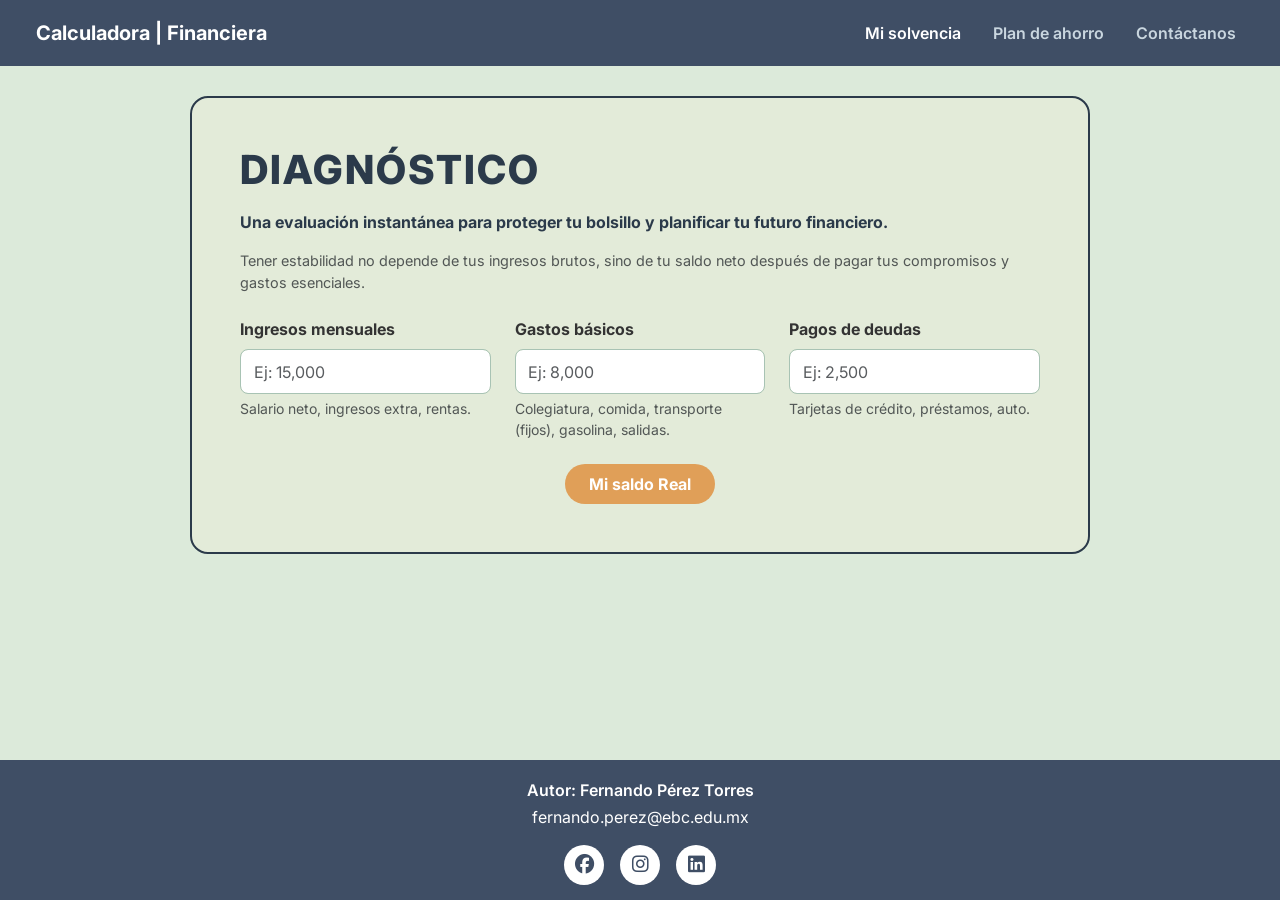
<file: index.html>
<!DOCTYPE html>
<html lang="es">
<head>
    <meta charset="UTF-8">
    <meta name="description" content="Calculadora para evaluar el estado financiero personal de Fernando Pérez Torres">
    <meta name="keywords" content="Finanzas, Presupuesto, Salario, Gastos, Ahorro">
    <meta name="author" content="Fernando Pérez Torres">
    <meta name="viewport" content="width=device-width, initial-scale=1.0">

    <!-- Bootstrap 5 CSS -->
    <link href="https://cdn.jsdelivr.net/npm/bootstrap@5.3.8/dist/css/bootstrap.min.css" rel="stylesheet">

    <!-- FontAwesome para iconos -->
    <link rel="stylesheet" href="https://cdnjs.cloudflare.com/ajax/libs/font-awesome/6.4.0/css/all.min.css">

    <!-- Google Fonts: Inter -->
    <link href="https://fonts.googleapis.com/css2?family=Inter:wght@300;400;600;700&display=swap" rel="stylesheet">

    <!-- Estilos personalizados -->
    <link rel="stylesheet" href="style.css">
    <title>Calculadora | Financiera - Diagnóstico</title>
</head>

<body>

    <!-- Menú de navegación principal -->
    <nav class="navbar navbar-expand-lg navbar-custom fixed-top">
        <div class="container-fluid">
            <a class="navbar-brand" href="#">Calculadora | Financiera</a>
            
            <button class="navbar-toggler" type="button" data-bs-toggle="offcanvas" data-bs-target="#offcanvasMenu" aria-controls="offcanvasMenu" aria-label="Toggle navigation">
                <span class="navbar-toggler-icon"></span>
            </button>
            
            <div class="collapse navbar-collapse" id="navbarNavDesktop">
                <ul class="navbar-nav ms-auto">
                    <li class="nav-item">
                        <a class="nav-link active" aria-current="page" href="#calculadora">Mi solvencia</a>
                    </li>
                    <li class="nav-item">
                        <a class="nav-link" href="index1.html">Plan de ahorro</a>
                    </li>
                    <li class="nav-item">
                        <a class="nav-link" href="#main-footer">Contáctanos</a>
                    </li>
                </ul>
            </div>
        </div>
    </nav>

    <!-- Menú OFFCANVAS para móviles -->
    <div class="offcanvas offcanvas-end" tabindex="-1" id="offcanvasMenu" aria-labelledby="offcanvasMenuLabel">
      <div class="offcanvas-header">
        <h5 class="offcanvas-title" id="offcanvasMenuLabel">MENÚ FINANCIERO</h5>
        <button type="button" class="btn-close btn-close-white" data-bs-dismiss="offcanvas" aria-label="Close"></button>
      </div>
      <div class="offcanvas-body">
        <ul class="navbar-nav justify-content-end flex-grow-1 pe-3">
            <li class="nav-item">
                <a class="nav-link active" aria-current="page" href="#calculadora" data-bs-dismiss="offcanvas">Mi Balance</a>
            </li>
            <li class="nav-item">
                <a class="nav-link" href="index1.html">¿Qué es 50/30/20?</a>
            </li>
            <li class="nav-item">
                <a class="nav-link" href="#main-footer" data-bs-dismiss="offcanvas">¿Dudas?</a>
            </li>
        </ul>
      </div>
    </div>

    <!-- Sección principal de la CALCULADORA -->
    <main class="container my-5 pt-5" id="calculadora">
        <div class="calculator-card p-4 p-md-5 mx-auto">
            <h1 class="title mb-3">DIAGNÓSTICO</h1>
            <p class="subtitle fw-bold">Una evaluación instantánea para proteger tu bolsillo y planificar tu futuro financiero.</p>
            <p class="subtitle-description text-muted mb-4">Tener estabilidad no depende de tus ingresos brutos, sino de tu saldo neto después de pagar tus compromisos y gastos esenciales.</p>

            <form>
                <div class="row g-4">
                    <div class="col-12 col-md-6 col-lg-4">
                        <label for="monthlyIncome" class="form-label fw-bold">Ingresos mensuales</label>
                        <input type="number" class="form-control" id="monthlyIncome" placeholder="Ej: 15,000">
                        <small class="text-muted d-block mt-1">Salario neto, ingresos extra, rentas.</small>
                    </div>

                    <div class="col-12 col-md-6 col-lg-4">
                        <label for="livingExpenses" class="form-label fw-bold">Gastos básicos</label>
                        <input type="number" class="form-control" id="livingExpenses" placeholder="Ej: 8,000">
                        <small class="text-muted d-block mt-1">Colegiatura, comida, transporte (fijos), gasolina, salidas.</small>
                    </div>

                    <div class="col-12 col-md-6 col-lg-4">
                        <label for="debtPayments" class="form-label fw-bold">Pagos de deudas</label>
                        <input type="number" class="form-control" id="debtPayments" placeholder="Ej: 2,500">
                        <small class="text-muted d-block mt-1">Tarjetas de crédito, préstamos, auto.</small>
                    </div>
                </div>

                <div class="text-center mt-4">
                    <button type="button" class="btn btn-calc rounded-pill px-4 py-2" onclick="calculatePersonalSolvency()">Mi saldo Real</button>
                </div>
            </form>

            <!-- Sección de Resultados Oculta al Inicio -->
            <div id="resultContainer" class="mt-5 text-center d-none animate-fade-in">
                <h3 class="title fs-4">Mi saldo Real</h3>
                <div id="resultValue" class="display-4 fw-bold my-2">--</div>
                <div id="resultAnalysis" class="fw-semibold mt-3">Ingresa tus datos para calcular.</div>

                <div class="progress mt-4" style="height: 25px;">
                    <div id="debtProgressBar" class="progress-bar progress-bar-striped progress-bar-animated" role="progressbar" style="width: 0%" aria-valuenow="0" aria-valuemin="0" aria-valuemax="100">0%</div>
                </div>
                <small class="text-muted d-block mt-2">Porcentaje de tus ingresos comprometidos en deuda.</small>
            </div>
        </div>
    </main>

    <!-- Footer Personalizado Fernando Pérez Torres -->
    <footer id="main-footer">
        <p id="autor">Autor: Fernando Pérez Torres</p>
        <p id="correo"><a href="mailto:fernando.perez@ebc.edu.mx">fernando.perez@ebc.edu.mx</a></p>
        <div class="social">
            <a href="#"><i class="fab fa-facebook"></i></a>
            <a href="#"><i class="fab fa-instagram"></i></a>
            <a href="#"><i class="fab fa-linkedin"></i></a>
        </div>
    </footer>

    <!-- Scripts Bootstrap y Personalizado -->
    <script src="https://cdn.jsdelivr.net/npm/bootstrap@5.3.8/dist/js/bootstrap.bundle.min.js"></script>
    <script src="script.js"></script>
</body>
</html>
</file>
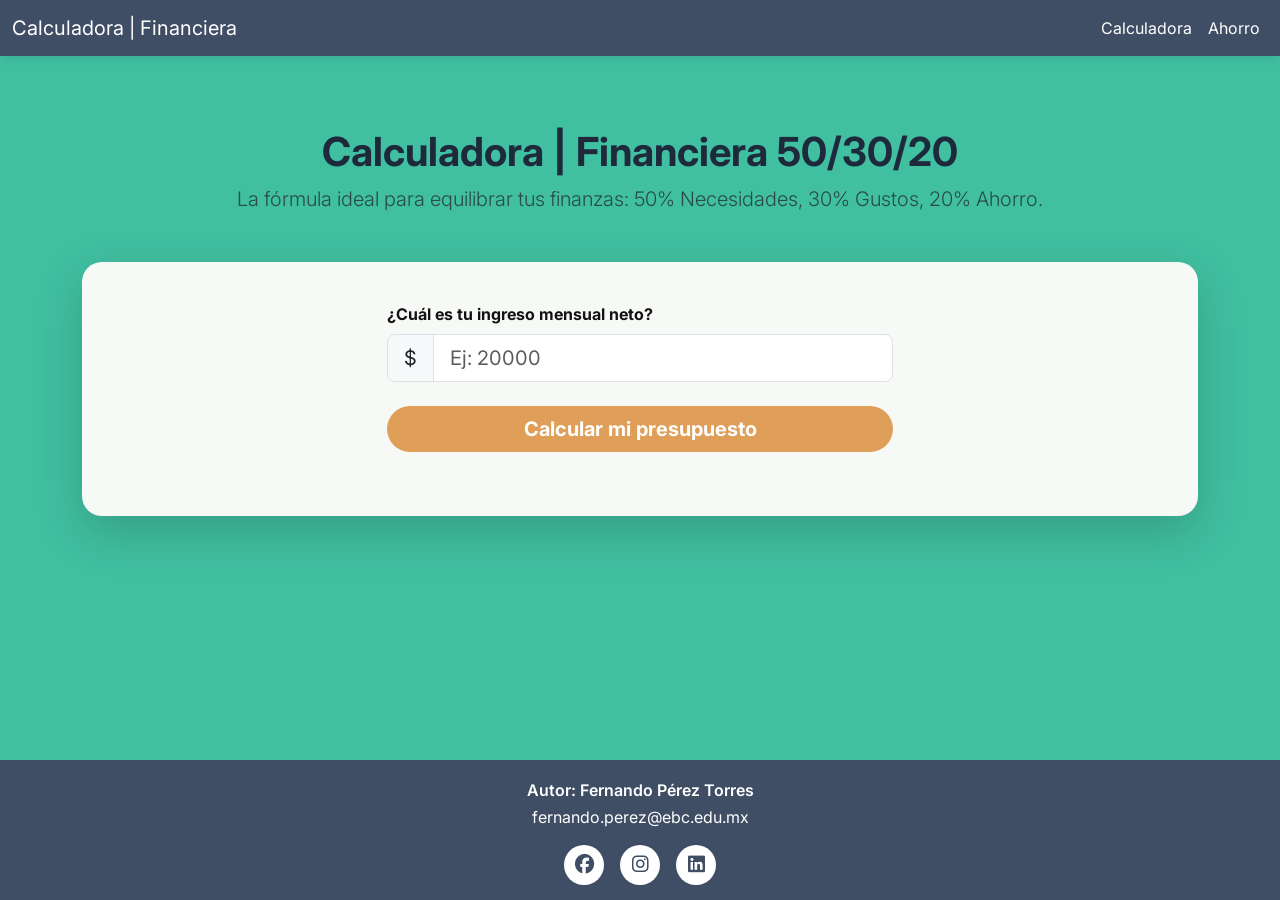
<file: index1.html>
<!DOCTYPE html>
<html lang="es">
<head>
    <meta charset="UTF-8">
    <meta name="description" content="Calculadora de presupuesto Regla 50/30/20 por Fernando Pérez Torres">
    <meta name="keywords" content="Finanzas, Ahorro, Regla 50/30/20, Presupuesto">
    <meta name="author" content="Fernando Pérez Torres">
    <meta name="viewport" content="width=device-width, initial-scale=1.0">

    <!-- Bootstrap 5 CSS -->
    <link href="https://cdn.jsdelivr.net/npm/bootstrap@5.3.8/dist/css/bootstrap.min.css" rel="stylesheet">
    
    <!-- FontAwesome Iconos -->
    <link rel="stylesheet" href="https://cdnjs.cloudflare.com/ajax/libs/font-awesome/6.4.0/css/all.min.css">

    <!-- Google Fonts: Inter -->
    <link href="https://fonts.googleapis.com/css2?family=Inter:wght@300;400;600;700&display=swap" rel="stylesheet">

    <!-- Estilos de la vista 1 -->
    <link rel="stylesheet" href="style1.css">
    <title>Calculadora | Financiera 50/30/20</title>
</head>

<body>

    <!-- Menú Navbar -->
    <nav class="navbar navbar-expand-lg navbar-custom fixed-top">
        <div class="container-fluid">
            <a class="navbar-brand" href="index.html">Calculadora | Financiera</a>
            
            <button class="navbar-toggler" type="button" data-bs-toggle="offcanvas" data-bs-target="#offcanvasMenu" aria-controls="offcanvasMenu" aria-label="Toggle navigation">
                <span class="navbar-toggler-icon"></span>
            </button>
            
            <div class="collapse navbar-collapse" id="navbarNavDesktop">
                <ul class="navbar-nav ms-auto">
                    <li class="nav-item">
                        <a class="nav-link" href="index.html">Calculadora</a>
                    </li>
                    <li class="nav-item">
                        <a class="nav-link active" href="#calculadora">Ahorro</a>
                    </li>
                </ul>
            </div>
        </div>
    </nav>

    <!-- Menú OFFCANVAS Móvil -->
    <div class="offcanvas offcanvas-end" tabindex="-1" id="offcanvasMenu" aria-labelledby="offcanvasMenuLabel">
      <div class="offcanvas-header">
        <h5 class="offcanvas-title" id="offcanvasMenuLabel">MENÚ FINANCIERO</h5>
        <button type="button" class="btn-close btn-close-white" data-bs-dismiss="offcanvas" aria-label="Close"></button>
      </div>
      <div class="offcanvas-body">
        <ul class="navbar-nav justify-content-end flex-grow-1 pe-3">
            <li class="nav-item">
                <a class="nav-link" href="index.html" data-bs-dismiss="offcanvas">Calculadora</a>
            </li>
            <li class="nav-item">
                <a class="nav-link active" href="#calculadora" data-bs-dismiss="offcanvas">Ahorro</a>
            </li>
            <li class="nav-item">
                <a class="nav-link" href="#main-footer" data-bs-dismiss="offcanvas">Contáctanos</a>
            </li>
        </ul>
      </div>
    </div>

    <!-- CUERPO PRINCIPAL DE LA CALCULADORA 50/30/20 -->
    <div class="container my-5 content-wrapper" id="calculadora">
        <div class="text-center mb-5">
            <h1 class="main-title fw-bold">Calculadora | Financiera 50/30/20</h1>
            <p class="lead text-muted">La fórmula ideal para equilibrar tus finanzas: 50% Necesidades, 30% Gustos, 20% Ahorro.</p>
        </div>

        <div class="calculator-card shadow-lg">
            <!-- SECCIÓN 1: ENTRADA DE DATOS -->
            <div class="row justify-content-center mb-4">
                <div class="col-md-8 col-lg-6">
                    <label for="netIncome" class="form-label fw-bold">¿Cuál es tu ingreso mensual neto?</label>
                    <div class="input-group input-group-lg">
                        <span class="input-group-text bg-light">$</span>
                        <input type="number" class="form-control" id="netIncome" placeholder="Ej: 20000">
                    </div>
                    <div class="d-grid gap-2 mt-4">
                        <button class="btn btn-calculate btn-lg" onclick="calculateBudget()">
                            Calcular mi presupuesto
                        </button>
                    </div>
                </div>
            </div>

            <!-- SECCIÓN 2: RESULTADOS VISUALES -->
            <div id="resultsSection" class="d-none animate-fade-in">
                <hr class="my-5">
                
                <h3 class="text-center mb-4" style="color: var(--color-primary);">Así deberías distribuir tu dinero:</h3>

                <!-- GRÁFICO CSS DONUT CHART -->
                <div class="chart-container mb-5">
                    <div class="pie-chart" id="budgetChart"></div>
                </div>

                <!-- TARJETAS DE DESGLOSE -->
                <div class="row g-4">
                    <!-- 50% NECESIDADES -->
                    <div class="col-12 col-md-4">
                        <div class="card h-100 result-card border-needs">
                            <div class="card-body text-center">
                                <div class="icon-circle bg-needs mb-3">
                                    <i class="fa-solid fa-house"></i>
                                </div>
                                <h5 class="card-title text-needs">50% Necesidades</h5>
                                <p class="display-6 fw-bold" id="valNeeds">$0</p>
                                <p class="card-text small text-muted">Renta, despensa, transporte, servicios básicos.</p>
                            </div>
                        </div>
                    </div>

                    <!-- 30% GUSTOS -->
                    <div class="col-12 col-md-4">
                        <div class="card h-100 result-card border-wants">
                            <div class="card-body text-center">
                                <div class="icon-circle bg-wants mb-3">
                                    <i class="fa-solid fa-plane"></i>
                                </div>
                                <h5 class="card-title text-wants">30% Gustos</h5>
                                <p class="display-6 fw-bold" id="valWants">$0</p>
                                <p class="card-text small text-muted">Salidas, ropa, streaming, hobbies.</p>
                            </div>
                        </div>
                    </div>

                    <!-- 20% AHORRO -->
                    <div class="col-12 col-md-4">
                        <div class="card h-100 result-card border-savings">
                            <div class="card-body text-center">
                                <div class="icon-circle bg-savings mb-3">
                                    <i class="fa-solid fa-piggy-bank"></i>
                                </div>
                                <h5 class="card-title text-savings">20% Ahorro</h5>
                                <p class="display-6 fw-bold" id="valSavings">$0</p>
                                <p class="card-text small text-muted">Fondo de emergencia, retiro, pago de deudas.</p>
                            </div>
                        </div>
                    </div>
                </div>
            </div>
        </div>
    </div>

    <!-- Footer Fernando Pérez Torres -->
    <footer id="main-footer">
        <p id="autor">Autor: Fernando Pérez Torres</p>
        <p id="correo"><a href="mailto:fernando.perez@ebc.edu.mx">fernando.perez@ebc.edu.mx</a></p>
        <div class="social">
            <a href="#"><i class="fab fa-facebook"></i></a>
            <a href="#"><i class="fab fa-instagram"></i></a>
            <a href="#"><i class="fab fa-linkedin"></i></a>
        </div>
    </footer>

    <!-- Bootstrap 5 JS y script1.js -->
    <script src="https://cdn.jsdelivr.net/npm/bootstrap@5.3.8/dist/js/bootstrap.bundle.min.js"></script>
    <script src="script1.js"></script>
</body>
</html>
</file>
<file: style.css>
body {
    font-family: 'Inter', sans-serif;
    background-color: #dceada;
    color: #333333;
    display: flex;
    flex-direction: column;
    min-height: 100vh;
}

/* Navbar personalizado */
.navbar-custom {
    background-color: #3f4e65;
    padding: 0.8rem 1.5rem;
}

.navbar-custom .navbar-brand {
    color: #ffffff;
    font-weight: 700;
    font-size: 1.25rem;
}

.navbar-custom .nav-link {
    color: #c9d6df;
    font-weight: 600;
    margin-left: 1rem;
}

.navbar-custom .nav-link:hover,
.navbar-custom .nav-link.active {
    color: #ffffff;
}

/* Offcanvas móvil */
.offcanvas {
    background-color: #3f4e65;
    color: #ffffff;
}

.offcanvas-header {
    background-color: #2b3a4a;
    border-bottom: 1px solid #4f5e75;
}

.offcanvas-title {
    font-weight: 700;
    color: #ffffff;
}

.offcanvas-body .nav-link {
    color: #c9d6df;
    font-weight: 600;
    font-size: 1.1rem;
    padding: 0.75rem 0;
}

.offcanvas-body .nav-link:hover,
.offcanvas-body .nav-link.active {
    color: #ffffff;
}

/* Tarjeta principal de la calculadora */
.calculator-card {
    background-color: #e3ebd9;
    border: 2px solid #2b3a4a;
    border-radius: 18px;
    max-width: 900px;
}

.calculator-card .title {
    font-weight: 800;
    letter-spacing: 2px;
    color: #2b3a4a;
}

.calculator-card .subtitle {
    font-size: 1rem;
    color: #2b3a4a;
}

.calculator-card .subtitle-description {
    font-size: 0.9rem;
}

/* Campos de entrada */
.form-control {
    border: 1.5px solid #a8c3b4;
    border-radius: 8px;
    background-color: #ffffff;
    padding: 0.6rem 0.8rem;
}

.form-control:focus {
    border-color: #2b3a4a;
    box-shadow: none;
}

/* Botón principal */
.btn-calc {
    background-color: #e09f58;
    color: #ffffff;
    font-weight: 700;
    border: none;
    transition: background-color 0.2s ease;
}

.btn-calc:hover {
    background-color: #cc8b45;
    color: #ffffff;
}

/* Estilos para el Footer */
#main-footer {
    background: #3f4e65;
    color: white;
    text-align: center;
    padding: 15px;
    margin-top: auto;
}

footer a {
    color: #ffffff;
    text-decoration: none;
}

#autor {
    margin: 0.2rem;
    color: white;
    font-weight: 600;
}

.social {
    display: flex;
    gap: 1rem;
    justify-content: center;
    margin-top: 0.8rem;
}

.social a {
    display: inline-flex;
    align-items: center;
    justify-content: center;
    width: 40px;
    height: 40px;
    background: #ffffff;
    color: #3f4e65;
    border-radius: 50%;
    text-decoration: none;
    font-size: 1.2rem;
    transition: transform 0.2s ease;
}

.social a:hover {
    transform: scale(1.1);
}

.animate-fade-in {
    animation: fadeIn 0.6s ease-in-out;
}

@keyframes fadeIn {
    from { opacity: 0; transform: translateY(15px); }
    to { opacity: 1; transform: translateY(0); }
}
</file>
<file: style1.css>
:root {
    --color-primary: #3f4e65;   /* Azul obscuro institucional */
    --color-needs: #2b3a4a;     /* 50% - Azul Oscuro */
    --color-wants: #2DCCCD;     /* 30% - Aqua/Turquesa */
    --color-savings: #e09f58;   /* 20% - Naranja/Dorado */
    
    --color-bg: #40bfa1;         /* Verde aqua base (pantalla grande) */
    --color-text: #121212;
}

body {
    font-family: 'Inter', sans-serif;
    background-color: var(--color-bg);
    color: var(--color-text);
    display: flex;
    flex-direction: column;
    padding-top: 80px;
    min-height: 100vh;
    transition: background-color 0.3s ease;
}

/* NAVBAR Y OFFCANVAS */
.navbar-custom {
    background-color: var(--color-primary);
    box-shadow: 0 2px 10px rgba(0,0,0,0.1);
}

.navbar-brand, .nav-link {
    color: white !important;
}

.offcanvas {
    background-color: var(--color-primary);
    color: white;
}

.offcanvas-header {
    background-color: #2b3a4a;
    color: white;
    border-bottom: 1px solid #4f5e75;
}

.offcanvas-title {
    color: white;
}

/* TARJETA PRINCIPAL */
.calculator-card {
    background-color: #f7f9f6;
    border-radius: 20px;
    padding: 40px;
    border: none;
}

.main-title {
    color: #1e293b;
    font-weight: 700;
}

/* BOTÓN DE CALCULAR */
.btn-calculate {
    background-color: #e09f58;
    color: #ffffff;
    font-weight: 700;
    border: none;
    border-radius: 50px;
    transition: transform 0.2s, background-color 0.2s;
}

.btn-calculate:hover {
    background-color: #cc8b45;
    color: #ffffff;
    transform: scale(1.02);
}

/* RESULTADOS (TARJETAS) */
.result-card {
    border: none;
    background-color: #ffffff;
    border-radius: 15px;
    transition: transform 0.3s;
}

.result-card:hover {
    transform: translateY(-5px);
    box-shadow: 0 10px 20px rgba(0,0,0,0.05);
}

/* Bordes superiores de colores */
.border-needs { border-top: 5px solid var(--color-needs); }
.border-wants { border-top: 5px solid var(--color-wants); }
.border-savings { border-top: 5px solid var(--color-savings); }

/* Textos de colores */
.text-needs { color: var(--color-needs); }
.text-wants { color: var(--color-wants); }
.text-savings { color: #d08230; }

/* Círculos de iconos */
.icon-circle {
    width: 60px;
    height: 60px;
    border-radius: 50%;
    margin: 0 auto;
    display: flex;
    align-items: center;
    justify-content: center;
    color: white;
    font-size: 1.5rem;
}

.bg-needs { background-color: var(--color-needs); }
.bg-wants { background-color: var(--color-wants); }
.bg-savings { background-color: var(--color-savings); }

/* GRÁFICO DE DONA */
.chart-container {
    display: flex;
    justify-content: center;
    align-items: center;
}

.pie-chart {
    width: 200px;
    height: 200px;
    border-radius: 50%;
    background: conic-gradient(
        var(--color-needs) 0% 50%,
        var(--color-wants) 50% 80%,
        var(--color-savings) 80% 100%
    );
    box-shadow: 0 4px 15px rgba(0,0,0,0.2);
    position: relative;
}

.pie-chart::after {
    content: "FINANCE";
    position: absolute;
    top: 50%; left: 50%;
    transform: translate(-50%, -50%);
    width: 120px; height: 120px;
    background: white;
    border-radius: 50%;
    display: flex;
    align-items: center;
    justify-content: center;
    font-weight: bold;
    color: var(--color-primary);
}

/* FOOTER */
#main-footer {
    background: var(--color-primary);
    color: white;
    text-align: center;
    padding: 15px;
    margin-top: auto;
}

footer a {
    color: #ffffff;
    text-decoration: none;
}

#autor {
    margin: 0.2rem;
    color: white;
    font-weight: 600;
}

.social {
    display: flex;
    gap: 1rem;
    justify-content: center;
    margin-top: 0.8rem;
}

.social a {
    display: inline-flex;
    align-items: center;
    justify-content: center;
    width: 40px;
    height: 40px;
    background: #ffffff;
    color: var(--color-primary);
    border-radius: 50%;
    text-decoration: none;
    font-size: 1.2rem;
}

.animate-fade-in {
    animation: fadeIn 0.8s ease-in-out;
}

@keyframes fadeIn {
    from { opacity: 0; transform: translateY(20px); }
    to { opacity: 1; transform: translateY(0); }
}

/* ==========================================
   MEDIA QUERIES DE ADAPTABILIDAD RESPONSIVE
   (Generan el cambio de fondo según la pantalla)
   ========================================== */

/* PANTALLA EXTRAGRANDE (Escritorio / Laptop) - Verde Aqua */
@media (min-width: 901px) {
    body {
        background-color: #40bfa1;
    }
}

/* PANTALLA GRANDE (Tablet horizontal / Pantalla mediana) - Verde Turquesa tenue */
@media (max-width: 900px) and (min-width: 701px) {
    body {
        background-color: #58b8aa;
    }
}

/* PANTALLA MEDIANA (Móvil vertical grande / Tablet estrecha) - Rosado / Rosa Pastel */
@media (max-width: 700px) and (min-width: 401px) {
    body {
        background-color: #e8a2ca;
    }
}

/* PANTALLA PEQUEÑA (Móvil estricto) - Azul Aqua Claro */
@media (max-width: 400px) {
    body {
        background-color: #61cbd1;
    }
}
</file>
